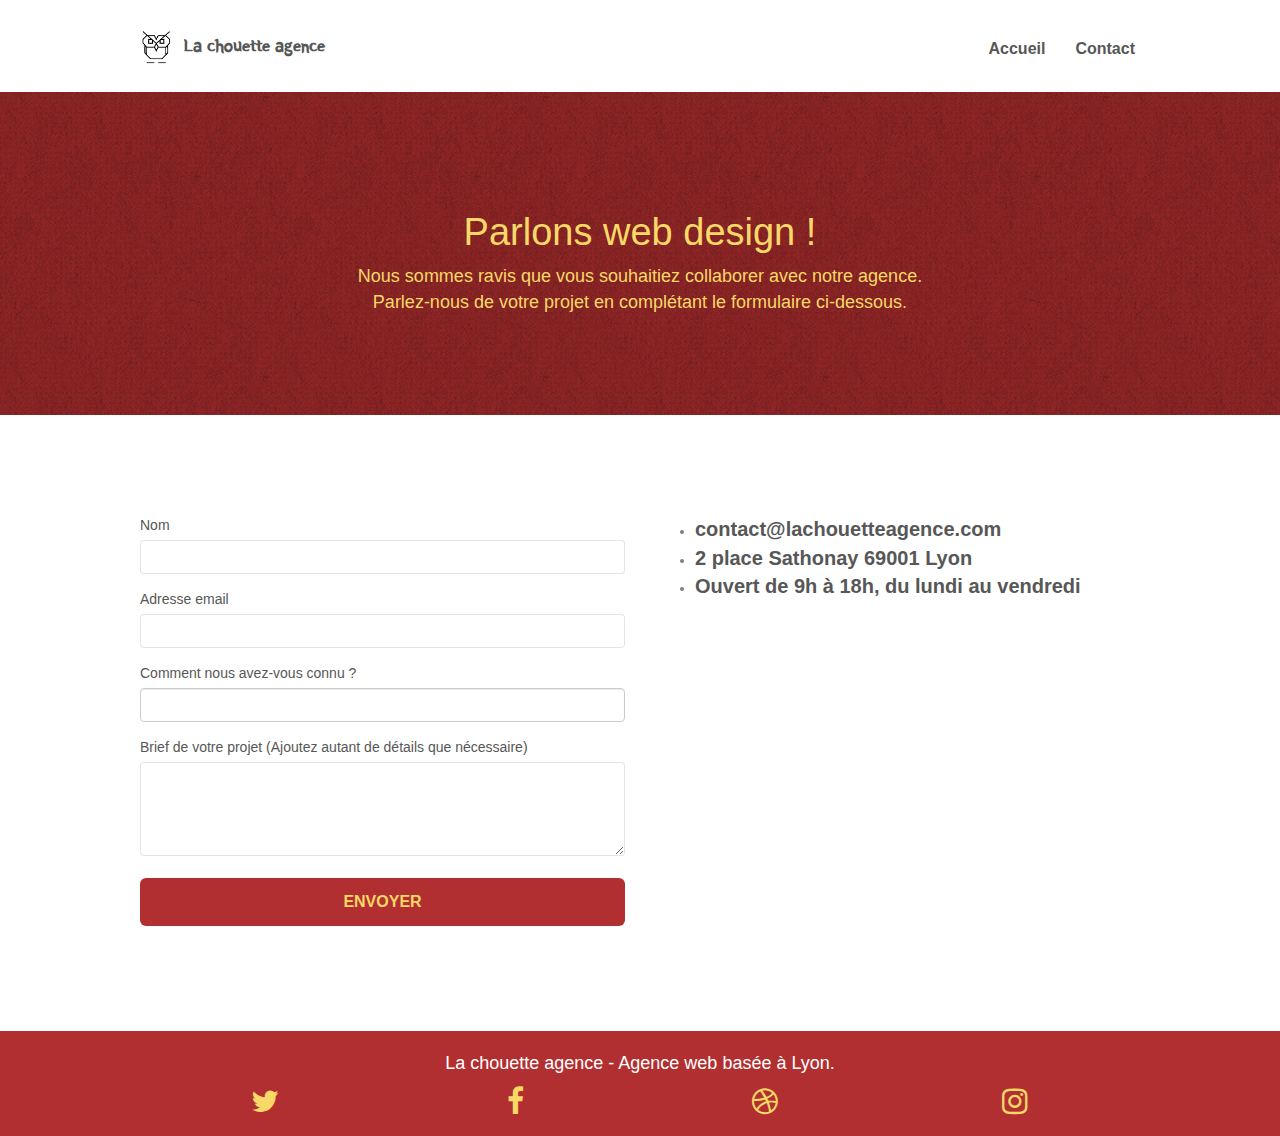
<file: contact.html>
<!doctype html>
<!--ajout langue fr-->
<html lang="fr">

<head>
	<meta charset="utf-8">
	<!--supression meta keyword inutile pour le SEO-->
	<!-- ajout de la description -->
	<meta name="description"
		content="Entreprise web design basée à Lyon, la chouette agence est reconnue pour son expertise dans le domaine. Nous aidons les entreprises à avoir un contenu web de qualité.">
	<meta name="viewport" content="width=device-width, initial-scale=1.0, viewport-fit=cover">
	<!-- ajout de la meta robots pour que google indexe notre contenu-->
	<meta name="robots" content="index, follow" />
	<meta name="googlebot" content="index,follow" />
	<!--modification type favicon-->
	<link rel="shortcut icon" href="img/favicon.jpg" type="image/png" />
	<link rel="stylesheet" type="text/css" href="./css/bootstrap.css">
	<link rel="stylesheet" type="text/css" href="style_modif.css">
	<link rel="stylesheet" type="text/css" href="./css/font-awesome.css">
	<link rel="stylesheet" type="text/css" href="./css/et-line.css">
	<link rel="preconnect" href="https://fonts.googleapis.com">
	<!--ajout police logo-->
	<link rel="preconnect" href="https://fonts.gstatic.com" crossorigin>
	<link href="https://fonts.googleapis.com/css2?family=Yeon+Sung&display=swap" rel="stylesheet">


	<script src="./js/jquery-2.1.0.js"></script>
	<script src="./js/bootstrap.js"></script>
	<script src="./js/blocs.js"></script>
	<script src="./js/jquery.touchSwipe.js" defer></script>
	<script src="./js/gmaps.js"></script>

	<!-- ajout d'un titre + keyword-->
	<title>Contactez-nous</title>


	<!-- Analytics -->
	<!-- Global site tag (gtag.js) - Google Analytics -->
<script async src="https://www.googletagmanager.com/gtag/js?id=G-QPGRTN1RSR"></script>
<script>
  window.dataLayer = window.dataLayer || [];
  function gtag(){dataLayer.push(arguments);}
  gtag('js', new Date());

  gtag('config', 'G-QPGRTN1RSR');
</script>

	<!-- Analytics END -->

</head>

<body>
	<!-- Principal conteneur -->
	<div class="page-container">

		<!-- bloc-0 -->
		<div class="bloc bgc-white l-bloc " id="bloc-0">
			<div class="container bloc-sm">

				<nav class="navbar row">
					<div class="navbar-header">
						<a class="navbar-brand" href="index.html">
							<!--supression des div keywords superflux-->
							<!--modif du alt de l'image-->
							<img src="img/la-chouette-agence.png" alt="Logo la chouette agence" height="40" />
							La chouette agence
						</a>
						<!--indentation des span-->
						<button id="nav-toggle" type="button" class="ui-navbar-toggle navbar-toggle"
							data-toggle="collapse" data-target=".navbar-1">
							<span class="sr-only">Toggle navigation</span>
							<span class="icon-bar"></span>
							<span class="icon-bar"></span>
							<span class="icon-bar"></span>
						</button>
					</div>
					<div class="collapse navbar-collapse navbar-1 special-dropdown-nav">
						<ul class="site-navigation nav navbar-nav">
							<li>
								<a href="index.html">Accueil</a>
							</li>
							<!--Balise li inutilie-->
							<li>
								<a href="contact.html">Contact</a>
							</li>
						</ul>
					</div>
				</nav>
			</div>
		</div>
		<!-- bloc-0 END -->

		<!-- bloc-6 -->
		<div class="bloc bg-dots-bg bg-repeat bgc-atomic-tangerine d-bloc bloc-bg-texture texture-paper" id="bloc-6">
			<div class="container bloc-lg">
				<div class="row">
					<div class="col-sm-12">
						<h1 class="text-center hero-bloc-text tc-white">
							Parlons web design !
						</h1>
						<p class="text-center mg-lg tc-white tight-width-whitespace">
							Nous sommes ravis que vous souhaitiez collaborer avec notre agence.<br>
							Parlez-nous de votre projet en complétant le formulaire ci-dessous.
						</p>
					</div>
				</div>
			</div>
		</div>
		<!-- bloc-6 END -->

		<!-- bloc-7 -->
		<div class="bloc bgc-white l-bloc" id="bloc-7">
			<div class="container bloc-lg">
				<div class="row">
					<div class="col-sm-6">
						<form id="form_1" novalidate success-msg="Your message has been sent."
							fail-msg="Sorry it seems that our mail server is not responding, Sorry for the inconvenience!">
							<div class="form-group">
								<label for="name">
									Nom
								</label>
								<input id="name" class="form-control" required />
							</div>
							<div class="form-group">
								<label for="email">
									Adresse email
								</label>
								<input id="email" class="form-control" type="email" required />
							</div>
							<div class="form-group">
								<label for="choix">
									Comment nous avez-vous connu ?
								</label>
								<input list="choix-list" id="choix" name="choix" />
								<datalist id="choix-list">
									<option value="Moteur de recherche">
									<option value="Réseaux sociaux">
									<option value="Liens sur annuaires">
									<option value="Bouche à oreilles"></option>
								</datalist>
							</div>
							<div class="form-group">
								<label for="message">
									Brief de votre projet (Ajoutez autant de détails que nécessaire)<br>
								</label><textarea id="message" class="form-control" rows="4" cols="50"
									required></textarea>
							</div>
							<button class="bloc-button btn btn-lg btn-block cta-hero btn-atomic-tangerine"
								type="submit">
								Envoyer
							</button>
						</form>
					</div>
					<div class="col-sm-6">
						<ul>
							<li><a href="mailto:contact@lachouetteagence.com">contact@lachouetteagence.com</a></li>
							<li><a href="https://www.google.com/maps/place/2+Place+Sathonay,+69001+Lyon/@45.7695241,4.8279786,17z/data=!3m1!4b1!4m5!3m4!1s0x47f4eb020f3664e9:0x13e3d71752922c1f!8m2!3d45.7695241!4d4.8301673">2 place Sathonay 69001 Lyon</a></li>
							<li><a>Ouvert de 9h à 18h, du lundi au vendredi</a></li>
						</ul>
					</div>
				</div>
			</div>
		</div>
		<!-- bloc-7 END -->

		<!-- ScrollToTop Button -->
		<a class="bloc-button btn btn-d scrollToTop" onclick="scrollToTarget('1')"><span
				class="fa fa-chevron-up"></span></a>
		<!-- ScrollToTop Button END-->


		<!-- Footer - bloc-8 -->
		<div class="bloc bgc-atomic-tangerine d-bloc" id="bloc-8">
			<div class="container bloc-sm">
				<div class="row">
					<div class="col-sm-12">
						<p class="text-center white">
							La chouette agence - Agence web basée à Lyon.<br>
						</p>
						<div class="row row-no-gutters social">
							<div class="col-sm-3">
								<div class="text-center">
									<a class="social" href="https://twitter.com/?lang=fr">
										<span class="fa fa-twitter icon-md"></span>
									</a>
								</div>
							</div>
							<div class="col-sm-3">
								<div class="text-center">
									<a class="social" href="https://www.facebook.com/">
										<span class="fa fa-facebook icon-md"></span>
									</a>
								</div>
							</div>
							<div class="col-sm-3">
								<div class="text-center">
									<a class="social" href="https://www.dribbble.com/">
										<span class="fa fa-dribbble icon-md"></span>
									</a>
								</div>
							</div>
							<div class="col-sm-3">
								<div class="text-center">
									<a class="social" href="https://www.instagram.com/">
										<span class="fa fa-instagram icon-md"></span>
									</a>
								</div>
							</div>
							<!--supression div kw-->
						</div>
					</div>
				</div>
			</div>
		</div>
		<!-- Footer - bloc-8 END -->

	</div>
	<!-- Principal conteneur END -->


</body>

</html>
</file>
<file: style_modif.css>
body{margin:0;padding:0;background:#FFF;overflow-x:hidden;-webkit-font-smoothing:antialiased;-moz-osx-font-smoothing:grayscale}a,button{transition:all .3s ease-in-out;outline:none!important}a:hover{text-decoration:none;cursor:pointer}#page-loading-blocs-notifaction{position:fixed;top:0;bottom:0;width:100%;z-index:100000;background:#FFF url(img/pageload-spinner.gif) no-repeat center center}.bloc{width:100%;clear:both;background:50% 50% no-repeat;padding:0 50px;-webkit-background-size:cover;-moz-background-size:cover;-o-background-size:cover;background-size:cover;position:relative}.bloc .container{padding-left:0;padding-right:0}.bloc-lg{padding:100px 50px}.bloc-md{padding:50px}.bloc-sm{padding:20px 50px}.bg-center,.bg-l-edge,.bg-r-edge,.bg-t-edge,.bg-b-edge,.bg-tl-edge,.bg-bl-edge,.bg-tr-edge,.bg-br-edge,.bg-repeat{-webkit-background-size:auto!important;-moz-background-size:auto!important;-o-background-size:auto!important;background-size:auto!important}.bg-repeat{background:repeat}.bg-t-edge{background:top no-repeat}.bloc-bg-texture::before{content:"";background-size:2px 2px;position:absolute;top:0;bottom:0;left:0;right:0}.texture-paper::before{background:url(img/texture-paper.png);background-size:280px 280px}.b-parallax{background-attachment:fixed}.d-bloc{color:rgba(255,255,255,.7)}.d-bloc button:hover{color:rgba(255,255,255,.9)}.d-bloc .icon-round,.d-bloc .icon-square,.d-bloc .icon-rounded,.d-bloc .icon-semi-rounded-a,.d-bloc .icon-semi-rounded-b{border-color:rgba(255,255,255,.9)}.d-bloc .divider-h span{border-color:rgba(255,255,255,.2)}.d-bloc .a-btn,.d-bloc .navbar a,.d-bloc .navbar-brand,.d-bloc a .icon-sm,.d-bloc a .icon-md,.d-bloc a .icon-lg,.d-bloc a .icon-xl,.d-bloc h1 a,.d-bloc h2 a,.d-bloc h3 a,.d-bloc h4 a,.d-bloc h5 a,.d-bloc h6 a,.d-bloc p a{color:#f8d867}.d-bloc .a-btn:hover,.d-bloc .navbar a:hover,.d-bloc .navbar-brand:hover,.d-bloc a:hover .icon-sm,.d-bloc a:hover .icon-md,.d-bloc a:hover .icon-lg,.d-bloc a:hover .icon-xl,.d-bloc h1 a:hover,.d-bloc h2 a:hover,.d-bloc h3 a:hover,.d-bloc h4 a:hover,.d-bloc h5 a:hover,.d-bloc h6 a:hover,.d-bloc p a:hover{color:#ffd53c71}.d-bloc .navbar-toggle .icon-bar{background:rgba(255,255,255,1)}.d-bloc .btn-wire,.d-bloc .btn-wire:hover{color:rgba(255,255,255,1);border-color:rgba(255,255,255,1)}.d-bloc .panel{color:rgba(0,0,0,.5)}.d-bloc .panel button:hover{color:rgba(0,0,0,.7)}.d-bloc .panel icon{border-color:rgba(0,0,0,.7)}.d-bloc .panel .divider-h span{border-color:rgba(0,0,0,.1)}.d-bloc .panel .a-btn{color:rgba(0,0,0,.6)}.d-bloc .panel .a-btn:hover{color:rgba(0,0,0,1)}.d-bloc .panel .btn-wire,.d-bloc .panel .btn-wire:hover{color:rgba(0,0,0,.7);border-color:rgba(0,0,0,.3)}.d-bloc .panel,.l-bloc{color:rgba(0,0,0,.5)}.d-bloc .panel button:hover,.l-bloc button:hover{color:rgba(0,0,0,.7)}.l-bloc .icon-round,.l-bloc .icon-square,.l-bloc .icon-rounded,.l-bloc .icon-semi-rounded-a,.l-bloc .icon-semi-rounded-b{border-color:rgba(0,0,0,.7)}.d-bloc .panel .divider-h span,.l-bloc .divider-h span{border-color:rgba(0,0,0,.1)}.d-bloc .panel .a-btn,.l-bloc .a-btn,.l-bloc .navbar a,.l-bloc .navbar-brand,.l-bloc a .icon-sm,.l-bloc a .icon-md,.l-bloc a .icon-lg,.l-bloc a .icon-xl,.l-bloc h1 a,.l-bloc h2 a,.l-bloc h3 a,.l-bloc h4 a,.l-bloc h5 a,.l-bloc h6 a,.l-bloc p a{color:rgba(0,0,0,.6);font-weight:700}.d-bloc .panel .a-btn:hover,.l-bloc .a-btn:hover,.l-bloc .navbar a:hover,.l-bloc .navbar-brand:hover,.l-bloc a:hover .icon-sm,.l-bloc a:hover .icon-md,.l-bloc a:hover .icon-lg,.l-bloc a:hover .icon-xl,.l-bloc h1 a:hover,.l-bloc h2 a:hover,.l-bloc h3 a:hover,.l-bloc h4 a:hover,.l-bloc h5 a:hover,.l-bloc h6 a:hover,.l-bloc p a:hover{color:rgba(0,0,0,1)}.l-bloc .navbar-toggle .icon-bar{color:rgba(0,0,0,.6)}.d-bloc .panel .btn-wire,.d-bloc .panel .btn-wire:hover,.l-bloc .btn-wire,.l-bloc .btn-wire:hover{color:rgba(0,0,0,.7);border-color:rgba(0,0,0,.3)}.voffset{margin-top:30px}.voffset-lg{margin-top:80px}.row-no-gutters{margin-right:0;margin-left:0}.row.row-no-gutters>[class^="col-"],.row.row-no-gutters>[class*=" col-"]{padding-right:0;padding-left:0}#bloc-1-hero h1{font-size:32px}.navbar{margin-bottom:0;z-index:1}.navbar-brand{height:auto;padding:3px 15px;font-size:18px;font-weight:400;font-weight:600;line-height:44px;font-family:'Yeon Sung',cursive}.navbar-brand img{max-height:200px;margin:0 5px 0 0;display:inline}.navbar-brand img[src$=svg]{min-width:100px}.nav-center .navbar-brand img{margin:0}.navbar .nav{padding-top:2px;margin-right:-16px;float:right;z-index:1}.nav>li{float:left;margin-top:4px;font-size:16px}.navbar-nav .open .dropdown-menu>li>a{text-align:inherit}.nav>li a:hover,.nav>li a:focus{background:transparent}.navbar-toggle{margin:10px 10px 0 0;border:0}.navbar-toggle:hover{background:transparent!important}.navbar-toggle .icon-bar{background-color:rgba(0,0,0,.5);width:26px}.nav-invert .navbar .nav{float:left}.nav-invert .navbar-header,.nav-invert .navbar-brand{float:right;position:relative;z-index:2}@media (min-width:768px){.site-navigation{position:absolute;top:50%;right:20px;transform:translate(0,-50%);-webkit-transform:translateY(-50%)}.nav>li .dropdown-menu a,.nav>li .dropdown-menu a:hover{color:#484848}.nav-invert .site-navigation{left:0;right:0}.nav-center{text-align:center}.nav-center .navbar-header{width:100%}.nav-center .navbar-header,.nav-center .navbar-brand,.nav-center .nav>li{float:none;display:inline-block}.nav-center .site-navigation{position:relative;width:100%;right:0;margin-right:0;margin-top:20px}.nav-center.mini-nav .navbar-toggle{float:none;margin:10px auto 0}}.nav>li>.dropdown a{background:none!important;display:block;padding:14px 15px}nav .caret{margin:0 5px}.dropdown-menu .dropdown-menu{top:-8px;left:100%}.dropdown-menu .dropmenu-flow-right{top:100%;left:0;margin-left:-1px;border-top-left-radius:0;border-top-right-radius:0}.dropdown-menu .dropdown span{border:4px solid #000;border-top-color:transparent;border-right-color:transparent;border-bottom-color:transparent;margin:6px -5px 0 0!important;float:right}.mg-md{margin-top:10px;margin-bottom:20px}.mg-lg{margin-top:10px;margin-bottom:40px}.btn{margin:0 5px 5px 0}.btn.pull-right{margin:0 0 5px 5px}.btn-d,.btn-d:hover,.btn-d:focus{color:#FFF;background:rgba(0,0,0,.3)}button{outline:none!important}.btn-rd{border-radius:40px}.btn-clean{border:1px solid rgba(0,0,0,.08);border-bottom-color:rgba(0,0,0,.1);text-shadow:0 1px 0 rgba(0,0,1,.1);box-shadow:0 1px 3px rgba(0,0,1,.25),inset 0 1px 0 0 rgba(255,255,255,.15)}.icon-md{font-size:30px!important}.icon-lg{font-size:60px!important}.sm-shadow{text-shadow:0 1px 2px rgba(0,0,0,.3)}.panel-sq,.panel-sq .panel-heading,.panel-sq .panel-footer{border-radius:0}.panel-rd{border-radius:30px}.panel-rd .panel-heading{border-radius:29px 29px 0 0}.panel-rd .panel-footer{border-radius:0 0 29px 29px}.form-control,#choix{border-color:rgba(0,0,0,.1);box-shadow:none}#choix{display:block;width:100%;height:34px;padding:6px 12px;font-size:14px;line-height:1.42857143;color:#555;background-color:#fff;background-image:none;border:1px solid #ccc;border-radius:4px;-webkit-box-shadow:inset 0 1px 1px rgb(0 0 0 / 8%);box-shadow:inset 0 1px 1px rgb(0 0 0 / 8%);-webkit-transition:border-color ease-in-out .15s,-webkit-box-shadow ease-in-out .15s;-o-transition:border-color ease-in-out .15s,box-shadow ease-in-out .15s;transition:border-color ease-in-out .15s,box-shadow ease-in-out .15s}.scrollToTop{width:40px;height:40px;position:fixed;bottom:20px;right:20px;opacity:0;z-index:500;transition:all .3s ease-in-out}.scrollToTop span{margin-top:6px}.showScrollTop{font-size:14px;opacity:1}a[data-lightbox]{position:relative;display:block;text-align:center}a[data-lightbox]:hover::before{content:"+";font-family:"HelveticaNeue-Light","Helvetica Neue Light","Helvetica Neue",Helvetica,Arial;font-size:32px;width:50px;height:50px;margin-left:-25px;border-radius:50%;background:rgba(0,0,0,.6);color:#FFF;font-weight:100;z-index:1;position:absolute;top:50%;transform:translateY(-50%);-webkit-transform:translateY(-50%)}a[data-lightbox]:hover img{opacity:.6;-webkit-animation-fill-mode:none;animation-fill-mode:none}#lightbox-modal{display:flex;align-items:center}#lightbox-modal .modal-dialog{width:90%;max-width:900px;margin:0 auto 0}#lightbox-modal .modal-dialog img{max-height:90vh;margin:0 auto}.lightbox-caption{color:#FFF;background:rgba(0,0,0,.5);display:flex;justify-content:center;margin-top:20px;font-size:20px;font-weight:700}.close-lightbox{color:#FFF;font-size:30px;position:absolute;top:20px;right:20px;z-index:20;background:rgba(0,0,0,.5);border:none;line-height:30px;padding:0 9px 5px;opacity:.3}.close-lightbox:hover,.next-lightbox:hover,.prev-lightbox:hover{opacity:1;color:#FFF}.next-lightbox,.prev-lightbox{font-size:20px;color:rgba(255,255,255,.9);background:rgba(0,0,0,.5);transition:all .2s ease-in-out;position:absolute;top:45%;z-index:1;opacity:.4}.next-lightbox{padding:6px 8px 1px 13px;right:25px}.prev-lightbox{padding:6px 13px 1px 10px;left:25px}.snapshot-lb .lightbox-caption{padding:0;color:rgba(0,0,0,.5);background:none;font-size:15px}h1,h2,h3,h4,h5,h6,p,label,.btn,a{font-family:"helvetica";font-weight:400;color:#575757!important}blockquote{font-size:18px;color:#575757;font-style:italic;margin:0 0 20px;border-left:none;padding:10px;margin:0}.container{max-width:1000px}.hero-bloc-text{font-size:38px}.col-sm-6 a{text-decoration: none;font-size: 20px; font-weight: bold;text-decoration: none;}.hero-bloc-text-sub{font-size:36px}.statement-bloc-text{line-height:26px;font-style:italic;font-size:20px;text-align:center;font-weight:lighter;max-width:520px;margin:auto auto auto auto}p{font-size:18px}.tight-width-whitespace{max-width:600px;margin:auto auto auto auto}.h1{font-size:20px;font-family:"Open Sans"}.cta-hero{margin-top:22px;color:#FFFFFF!important;text-transform:uppercase;padding:12px 28px 12px 28px;font-size:16px;font-weight:700}.social{display:flex;justify-content:space-evenly}h2{font-size:22px;line-height:1.4em}h3{font-size:15px;text-transform:uppercase;font-weight:700;color:#333333!important}.med-width-whitespace{max-width:800px;margin:auto auto auto auto;box-shadow:0 0 0 #000}h1{color:#333333!important}h4{color:#333333!important}.icons{margin-bottom:14px;margin-top:24px}.white{color:white!important}.portfolio-row{margin-bottom:44px;margin-top:50px}.avatar{box-shadow:0 4px 9px rgba(0,0,0,.3)}.black-background{background-color:rgba(165,147,99,.7);padding:40px 40px 40px 40px}.bold-link{font-weight:900;text-decoration:underline!important}.bgc-white{background-color:#FFF}.bgc-dark-slate-blue{background-color:#364577}.bgc-atomic-tangerine{background-color:#b12f30}.tc-white{color:#f8d867!important}.btn-atomic-tangerine{background:#b12f30;color:#f8d867!important}.btn-atomic-tangerine:hover{background:#f8d867!important;color:#b12f30!important}.ltc-white{color:#FFFFFF!important}.ltc-white:hover{color:#cccccc!important}.ltc-atomic-tangerine{color:#f8d763!important}.ltc-atomic-tangerine:hover{color:#f8d763!important}.icon-dark-slate-blue{color:#364577!important;border-color:#364577!important}.bg-dots-bg{background-image:url(img/dots-bg.png)}.bg-lines-h2-bg{background-image:url(img/lines-h2-bg.png)}.bg-banniere{background-image:url(img/la-chouette-agence-banniere.jpg)}.bg-presentation{background-image:url(img/image-de-presentation.bmp)}@media (max-width:1024px){.bloc{padding-left:20px;padding-right:20px}.bloc.full-width-bloc,.bloc-tile-2.full-width-bloc .container,.bloc-tile-3.full-width-bloc .container,.bloc-tile-4.full-width-bloc .container{padding-left:0;padding-right:0}}@media (max-width:992px) and (min-width:768px){.navbar .nav{max-width:80%}.nav-center.navbar .nav{max-width:100%}}@media only screen and (min-device-width:768px) and (max-device-width:1024px) and (orientation:landscape){.b-parallax{background-attachment:scroll}}@media only screen and (min-device-width:1024px) and (max-device-width:1366px) and (-webkit-min-device-pixel-ratio:1.5){.b-parallax{background-attachment:scroll}}@media (max-width:991px){.container{width:100%}.b-parallax{background-attachment:scroll}.page-container,#hero-bloc{overflow-x:hidden;position:relative}.bloc{padding-left:constant(safe-area-inset-left);padding-right:constant(safe-area-inset-right)}.bloc-group,.bloc-group .bloc{display:block;width:100%}.bloc-fill-screen .fill-bloc-top-edge,.bloc-fill-screen .fill-bloc-bottom-edge{padding:0 20px;padding-left:constant(safe-area-inset-left);padding-right:constant(safe-area-inset-right)}}@media (max-width:767px){.page-container{overflow-x:hidden;position:relative}h1,h2,h3,h4,h5,h6,p,#disqus_thread{padding-left:10px!important;padding-right:10px!important}.b-parallax{background-attachment:scroll}.navbar .nav{padding-top:0;border-top:1px solid rgba(0,0,0,.2);float:none!important}.navbar.row{margin-left:0;margin-right:0}.site-navigation{position:inherit;transform:none;-webkit-transform:none;-ms-transform:none}.nav>li{margin-top:0;border-bottom:1px solid rgba(0,0,0,.1);background:rgba(0,0,0,.05);text-align:left;padding-left:15px;width:100%}.nav>li:hover{background:rgba(0,0,0,.08)}.dropdown .dropdown a .caret{float:none;margin:5px 0 0 10px!important;border:4px solid #000;border-bottom-color:transparent;border-right-color:transparent;border-left-color:transparent}#hero-bloc .navbar .nav{background:rgba(0,0,0,.8)}#hero-bloc .navbar .nav a{color:rgba(255,255,255,.6)}.hero{padding:50px 0}.hero-nav{left:-1px;right:-1px}.navbar-collapse{padding:0;overflow-x:hidden;-webkit-box-shadow:none;box-shadow:none}.navbar-brand img{max-height:40px;width:auto}.nav-invert .navbar-header{float:none;width:100%}.nav-invert .navbar-toggle{float:left;margin-left:10px}.bloc{padding-left:0;padding-right:0}.bloc-xxl,.bloc-xl,.bloc-lg{padding:40px 0}.bloc-sm,.bloc-md{padding-left:0;padding-right:0}.bloc-tile-2 .container,.bloc-tile-3 .container,.bloc-tile-4 .container,.bloc-fill-screen .fill-bloc-top-edge,.bloc-fill-screen .fill-bloc-bottom-edge{padding-left:0;padding-right:0}.a-block{padding:0 10px}.btn-dwn{display:none}.voffset{margin-top:5px}.voffset-md{margin-top:20px}.voffset-lg{margin-top:30px}form{padding:5px}.close-lightbox{display:inline-block}.blocsapp-device-iphone5{background-size:216px 425px;padding-top:60px;width:216px;height:425px}.blocsapp-device-iphone5 img{width:180px;height:320px}}@media (max-width:400px){.bloc{padding-left:0;padding-right:0}}@media (max-width:767px){.bloc-mob-center-text{text-align:center}#bloc-4-portfolio img{margin:auto}}
</file>
<file: css/et-line.css>
@font-face {
    font-family: et-line;
    src: url(../fonts/et-line.eot);
    src: url(../fonts/et-line.eot?#iefix) format('embedded-opentype'), url(../fonts/et-line.woff) format('woff'), url(../fonts/et-line.ttf) format('truetype'), url(../fonts/et-line.svg#et-line) format('svg');
    font-weight: 400;
    font-style: normal
}

.et-icon-adjustments,
.et-icon-alarmclock,
.et-icon-anchor,
.et-icon-aperture,
.et-icon-attachment,
.et-icon-bargraph,
.et-icon-basket,
.et-icon-beaker,
.et-icon-bike,
.et-icon-book-open,
.et-icon-briefcase,
.et-icon-browser,
.et-icon-calendar,
.et-icon-camera,
.et-icon-caution,
.et-icon-chat,
.et-icon-circle-compass,
.et-icon-clipboard,
.et-icon-clock,
.et-icon-cloud,
.et-icon-compass,
.et-icon-desktop,
.et-icon-dial,
.et-icon-document,
.et-icon-documents,
.et-icon-download,
.et-icon-dribbble,
.et-icon-edit,
.et-icon-envelope,
.et-icon-expand,
.et-icon-facebook,
.et-icon-flag,
.et-icon-focus,
.et-icon-gears,
.et-icon-genius,
.et-icon-gift,
.et-icon-global,
.et-icon-globe,
.et-icon-googleplus,
.et-icon-grid,
.et-icon-happy,
.et-icon-hazardous,
.et-icon-heart,
.et-icon-hotairballoon,
.et-icon-hourglass,
.et-icon-key,
.et-icon-laptop,
.et-icon-layers,
.et-icon-lifesaver,
.et-icon-lightbulb,
.et-icon-linegraph,
.et-icon-linkedin,
.et-icon-lock,
.et-icon-magnifying-glass,
.et-icon-map,
.et-icon-map-pin,
.et-icon-megaphone,
.et-icon-mic,
.et-icon-mobile,
.et-icon-newspaper,
.et-icon-notebook,
.et-icon-paintbrush,
.et-icon-paperclip,
.et-icon-pencil,
.et-icon-phone,
.et-icon-picture,
.et-icon-pictures,
.et-icon-piechart,
.et-icon-presentation,
.et-icon-pricetags,
.et-icon-printer,
.et-icon-profile-female,
.et-icon-profile-male,
.et-icon-puzzle,
.et-icon-quote,
.et-icon-recycle,
.et-icon-refresh,
.et-icon-ribbon,
.et-icon-rss,
.et-icon-sad,
.et-icon-scissors,
.et-icon-scope,
.et-icon-search,
.et-icon-shield,
.et-icon-speedometer,
.et-icon-strategy,
.et-icon-streetsign,
.et-icon-tablet,
.et-icon-target,
.et-icon-telescope,
.et-icon-toolbox,
.et-icon-tools,
.et-icon-tools-2,
.et-icon-trophy,
.et-icon-tumblr,
.et-icon-twitter,
.et-icon-upload,
.et-icon-video,
.et-icon-wallet,
.et-icon-wine {
    font-family: et-line;
    speak: none;
    font-style: normal;
    font-weight: 400;
    font-variant: normal;
    text-transform: none;
    line-height: 1;
    -webkit-font-smoothing: antialiased;
    -moz-osx-font-smoothing: grayscale;
    display: inline-block
}

.et-icon-mobile:before {
    content: "\e000"
}

.et-icon-laptop:before {
    content: "\e001"
}

.et-icon-desktop:before {
    content: "\e002"
}

.et-icon-tablet:before {
    content: "\e003"
}

.et-icon-phone:before {
    content: "\e004"
}

.et-icon-document:before {
    content: "\e005"
}

.et-icon-documents:before {
    content: "\e006"
}

.et-icon-search:before {
    content: "\e007"
}

.et-icon-clipboard:before {
    content: "\e008"
}

.et-icon-newspaper:before {
    content: "\e009"
}

.et-icon-notebook:before {
    content: "\e00a"
}

.et-icon-book-open:before {
    content: "\e00b"
}

.et-icon-browser:before {
    content: "\e00c"
}

.et-icon-calendar:before {
    content: "\e00d"
}

.et-icon-presentation:before {
    content: "\e00e"
}

.et-icon-picture:before {
    content: "\e00f"
}

.et-icon-pictures:before {
    content: "\e010"
}

.et-icon-video:before {
    content: "\e011"
}

.et-icon-camera:before {
    content: "\e012"
}

.et-icon-printer:before {
    content: "\e013"
}

.et-icon-toolbox:before {
    content: "\e014"
}

.et-icon-briefcase:before {
    content: "\e015"
}

.et-icon-wallet:before {
    content: "\e016"
}

.et-icon-gift:before {
    content: "\e017"
}

.et-icon-bargraph:before {
    content: "\e018"
}

.et-icon-grid:before {
    content: "\e019"
}

.et-icon-expand:before {
    content: "\e01a"
}

.et-icon-focus:before {
    content: "\e01b"
}

.et-icon-edit:before {
    content: "\e01c"
}

.et-icon-adjustments:before {
    content: "\e01d"
}

.et-icon-ribbon:before {
    content: "\e01e"
}

.et-icon-hourglass:before {
    content: "\e01f"
}

.et-icon-lock:before {
    content: "\e020"
}

.et-icon-megaphone:before {
    content: "\e021"
}

.et-icon-shield:before {
    content: "\e022"
}

.et-icon-trophy:before {
    content: "\e023"
}

.et-icon-flag:before {
    content: "\e024"
}

.et-icon-map:before {
    content: "\e025"
}

.et-icon-puzzle:before {
    content: "\e026"
}

.et-icon-basket:before {
    content: "\e027"
}

.et-icon-envelope:before {
    content: "\e028"
}

.et-icon-streetsign:before {
    content: "\e029"
}

.et-icon-telescope:before {
    content: "\e02a"
}

.et-icon-gears:before {
    content: "\e02b"
}

.et-icon-key:before {
    content: "\e02c"
}

.et-icon-paperclip:before {
    content: "\e02d"
}

.et-icon-attachment:before {
    content: "\e02e"
}

.et-icon-pricetags:before {
    content: "\e02f"
}

.et-icon-lightbulb:before {
    content: "\e030"
}

.et-icon-layers:before {
    content: "\e031"
}

.et-icon-pencil:before {
    content: "\e032"
}

.et-icon-tools:before {
    content: "\e033"
}

.et-icon-tools-2:before {
    content: "\e034"
}

.et-icon-scissors:before {
    content: "\e035"
}

.et-icon-paintbrush:before {
    content: "\e036"
}

.et-icon-magnifying-glass:before {
    content: "\e037"
}

.et-icon-circle-compass:before {
    content: "\e038"
}

.et-icon-linegraph:before {
    content: "\e039"
}

.et-icon-mic:before {
    content: "\e03a"
}

.et-icon-strategy:before {
    content: "\e03b"
}

.et-icon-beaker:before {
    content: "\e03c"
}

.et-icon-caution:before {
    content: "\e03d"
}

.et-icon-recycle:before {
    content: "\e03e"
}

.et-icon-anchor:before {
    content: "\e03f"
}

.et-icon-profile-male:before {
    content: "\e040"
}

.et-icon-profile-female:before {
    content: "\e041"
}

.et-icon-bike:before {
    content: "\e042"
}

.et-icon-wine:before {
    content: "\e043"
}

.et-icon-hotairballoon:before {
    content: "\e044"
}

.et-icon-globe:before {
    content: "\e045"
}

.et-icon-genius:before {
    content: "\e046"
}

.et-icon-map-pin:before {
    content: "\e047"
}

.et-icon-dial:before {
    content: "\e048"
}

.et-icon-chat:before {
    content: "\e049"
}

.et-icon-heart:before {
    content: "\e04a"
}

.et-icon-cloud:before {
    content: "\e04b"
}

.et-icon-upload:before {
    content: "\e04c"
}

.et-icon-download:before {
    content: "\e04d"
}

.et-icon-target:before {
    content: "\e04e"
}

.et-icon-hazardous:before {
    content: "\e04f"
}

.et-icon-piechart:before {
    content: "\e050"
}

.et-icon-speedometer:before {
    content: "\e051"
}

.et-icon-global:before {
    content: "\e052"
}

.et-icon-compass:before {
    content: "\e053"
}

.et-icon-lifesaver:before {
    content: "\e054"
}

.et-icon-clock:before {
    content: "\e055"
}

.et-icon-aperture:before {
    content: "\e056"
}

.et-icon-quote:before {
    content: "\e057"
}

.et-icon-scope:before {
    content: "\e058"
}

.et-icon-alarmclock:before {
    content: "\e059"
}

.et-icon-refresh:before {
    content: "\e05a"
}

.et-icon-happy:before {
    content: "\e05b"
}

.et-icon-sad:before {
    content: "\e05c"
}

.et-icon-facebook:before {
    content: "\e05d"
}

.et-icon-twitter:before {
    content: "\e05e"
}

.et-icon-googleplus:before {
    content: "\e05f"
}

.et-icon-rss:before {
    content: "\e060"
}

.et-icon-tumblr:before {
    content: "\e061"
}

.et-icon-linkedin:before {
    content: "\e062"
}

.et-icon-dribbble:before {
    content: "\e063"
}
</file>
